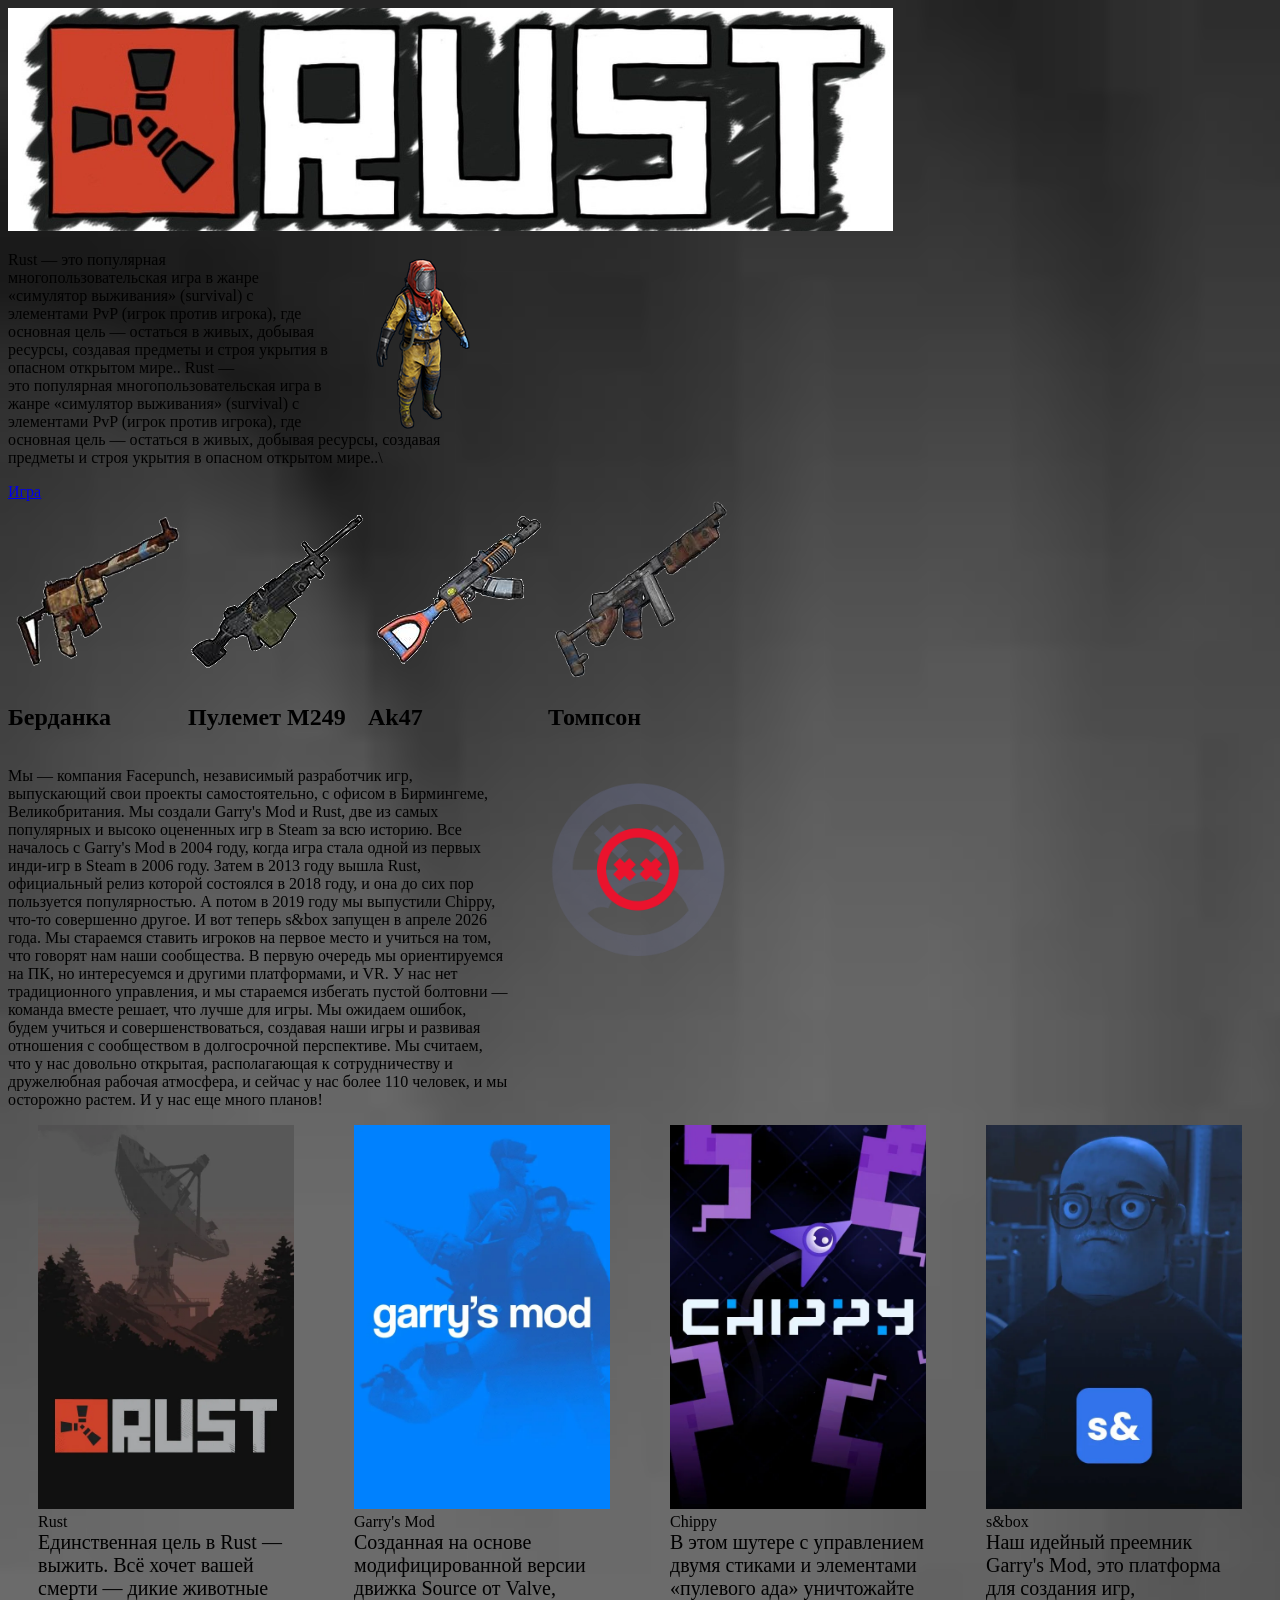
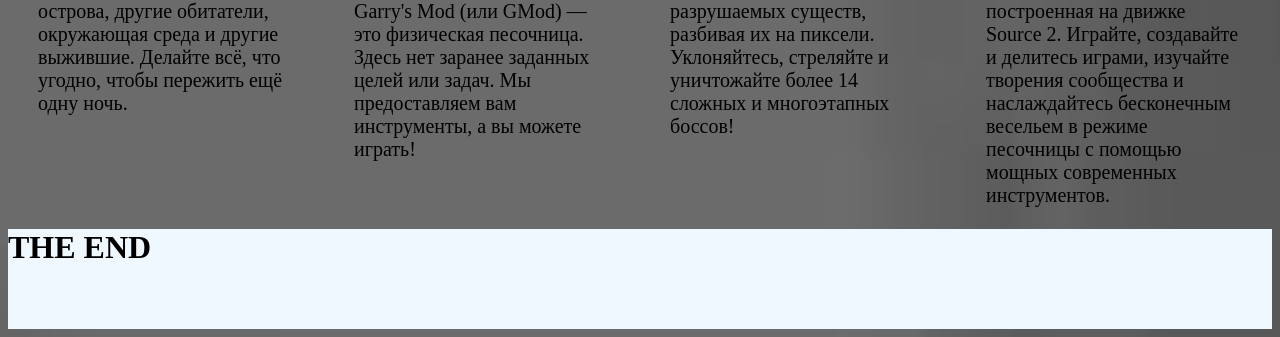
<file: index.html>
<!DOCTYPE html>
<html lang="en">
<head>
    <meta charset="UTF-8">
    <meta name="viewport" content="width=device-width, initial-scale=1.0">
    <title>Document</title>
    <link rel="stylesheet" href="style.css">
</head>
<body>
        <img class="logal" src="images/АААААА.jpg" alt="">
        
         <p><img class="haz" src="images/hazmatsuit.png" alt="">Rust — это популярная многопользовательская игра в жанре 
                «симулятор выживания» (survival) с элементами PvP (игрок против игрока), 
                где основная цель — остаться в живых, добывая ресурсы, создавая предметы и 
                строя укрытия в опасном открытом мире..
                Rust — это популярная многопользовательская игра в жанре 
                «симулятор выживания» (survival) с элементами PvP 
                (игрок против игрока), где основная цель — остаться в живых,
                добывая ресурсы, создавая предметы и строя укрытия в опасном открытом мире..\
                 
                
        </p>
        <a href="https://store.steampowered.com/app/252490/Rust/?l=russian">Игра</a>

   <div class="flex">
        <div><img class="berd" src="images/берда.png" alt="">
          <h2>Берданка</h2>
        </div>
        
        
        <div><img class="mty" src="images/мту.png" alt="">
          <h2>Пулемет M249</h2>
        </div>

        <div><img class="ak" src="images/калаш.png" alt="">
          <h2>Ak47</h2>
        </div>

        <div><img class="tom" src="images/томик.png" alt="">
          <h2>Томпсон</h2>
        </div>
      
        

    </div>  
    <div class="info">
            
    <p>Мы — компания Facepunch, независимый разработчик игр, выпускающий свои проекты самостоятельно, с офисом в Бирмингеме, Великобритания.

Мы создали Garry's Mod и Rust, две из самых популярных и высоко оцененных игр в Steam за всю историю.

Все началось с Garry's Mod в 2004 году, когда игра стала одной из первых инди-игр в Steam в 2006 году. Затем в 2013 году вышла Rust, официальный релиз которой состоялся в 2018 году, и она до сих пор пользуется популярностью. 
А потом в 2019 году мы выпустили Chippy, что-то совершенно другое. 
И вот теперь s&box запущен в апреле 2026 года.

Мы стараемся ставить игроков на первое место и учиться на том, что говорят нам наши сообщества. 
В первую очередь мы ориентируемся на ПК, но интересуемся и другими платформами, и VR. 

У нас нет традиционного управления, и мы стараемся избегать пустой болтовни — команда вместе решает, что лучше для игры. 
Мы ожидаем ошибок, будем учиться и совершенствоваться, создавая наши игры и развивая отношения с сообществом в долгосрочной перспективе. 

Мы считаем, что у нас довольно открытая, располагающая к сотрудничеству и дружелюбная рабочая атмосфера, и сейчас у нас более 110 человек, и мы осторожно растем. 

И у нас еще много планов!  
    </p>
       <div><img class="ikonka" src="images/фй панч.webp" alt="">
          
        </div>
    </div> 
    <section class="sss">
       <div><img class="rustt" src="images/rust.webp" alt="">
       <div>Rust</div>
       <div class="text1"> Единственная цель в Rust — выжить. Всё хочет вашей смерти — дикие животные острова, другие обитатели, окружающая среда и другие выжившие. 
Делайте всё, что угодно, чтобы пережить ещё одну ночь.
       </div>
       </div>

       <div><img class="gmod" src="images/gmod.webp" alt="">
       <div>Garry's Mod</div>
       <div class="text2">Созданная на основе модифицированной версии движка Source от Valve, Garry's Mod (или GMod) — это физическая песочница. 
Здесь нет заранее заданных целей или задач. Мы предоставляем вам инструменты, а вы можете играть!
       </div>
       </div>

       <div><img class="chippy"  src="images/chippy.webp" alt="">
       <div>Chippy</div>
       <div class="text3">В этом шутере с управлением двумя стиками и элементами «пулевого ада» уничтожайте разрушаемых существ, разбивая их на пиксели. 
Уклоняйтесь, стреляйте и уничтожайте более 14 сложных и многоэтапных боссов!
       </div>
       </div>

       <div><img class="sbox" src="images/sandbox.webp" alt="">
       <div>s&box</div>
       <div class="text4">Наш идейный преемник Garry's Mod, это платформа для создания игр, построенная на движке Source 2. 
Играйте, создавайте и делитесь играми, изучайте творения сообщества и наслаждайтесь бесконечным весельем в режиме песочницы с помощью мощных современных инструментов.
       </div>
       </div>


    </section>
</body>
</html>

<footer class="footer"><h1 class="hhh">THE END</h1>
  
</footer>
</file>
<file: style.css>
body {
    background:url(images/ввввв.jpg) ;
    background-size: cover;
    background-repeat: no-repeat;
}
p {
    width: 500px;
}

.logal {
   width: 70%;
}
.haz {
    float: right;
}
.tom {
    width: 180px;
}
.berd {
    width: 180px;
}

.ikonka {
   width: 260px;
}

.rustt {
 width: 20vw;
}

.gmod {
width: 20vw;
}

.chippy {
width: 20vw;
}

.sbox {
width: 20vw;
}

.flex {
    display: flex;
    flex-wrap: wrap;
}

.flex {
    div img:hover {
        transform: rotate(360deg);
        transition: 2s;
    }
}



.info {
    display: flex;
}

.text1 {
    width: 20vw;
    font-size: 20px;
}

.text2 {
    width: 20vw;
    font-size: 20px;
}

.text3 {
    width: 20vw;
    font-size: 20px;
}

.text4 {
    width: 20vw;
    font-size: 20px; 
}

.sss {
    display: flex;
    justify-content: space-around;
}

.footer {
    .hhh {
        

    }
    width: 100%;
    height: 100px;
    background-color: aliceblue;
    @media screen {
        
    }
}


@media (max-width: 600px) {
    .logal {width: 100%;}
    .flex {
        justify-content: center;  
    }
    .sss {
        flex-direction: column;
        img {width: 95vw}
    }
    .text1, .text2, .text3, .text4 {
        width: 100%;
    }
}
</file>
